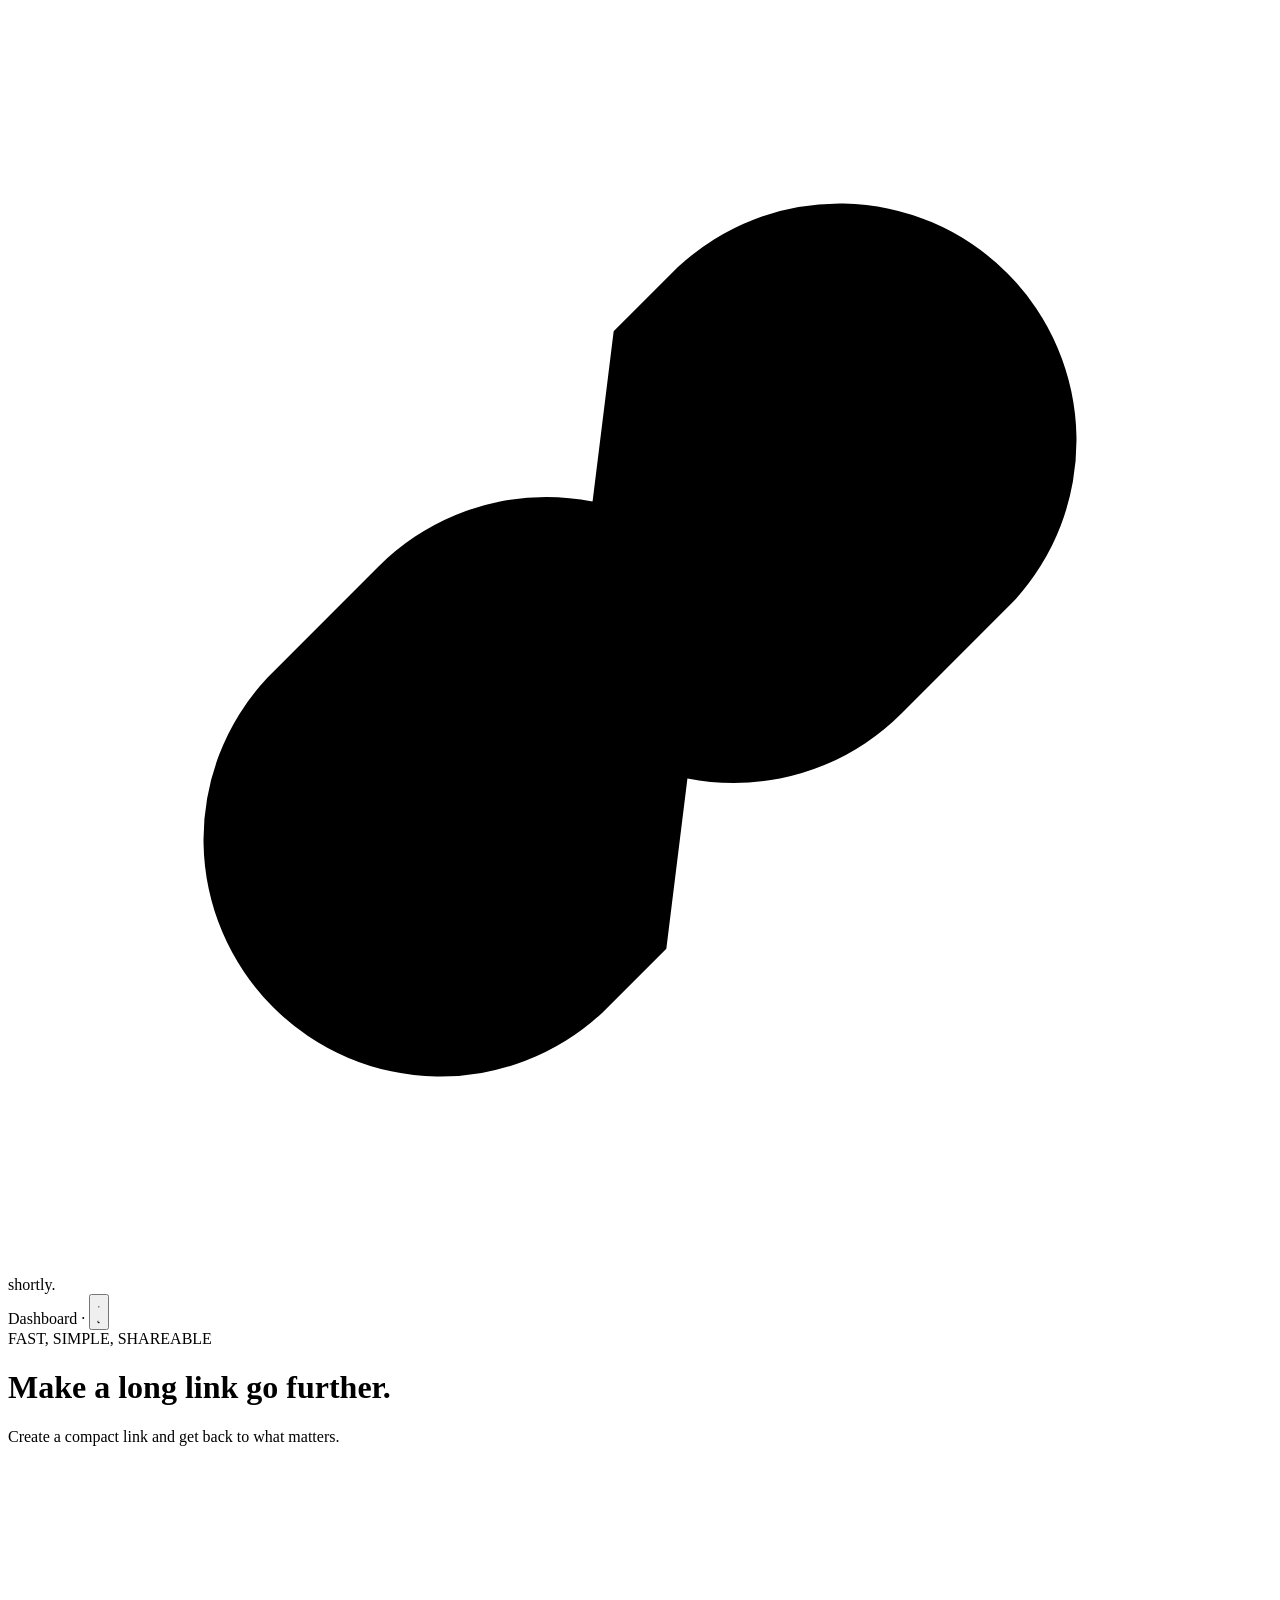
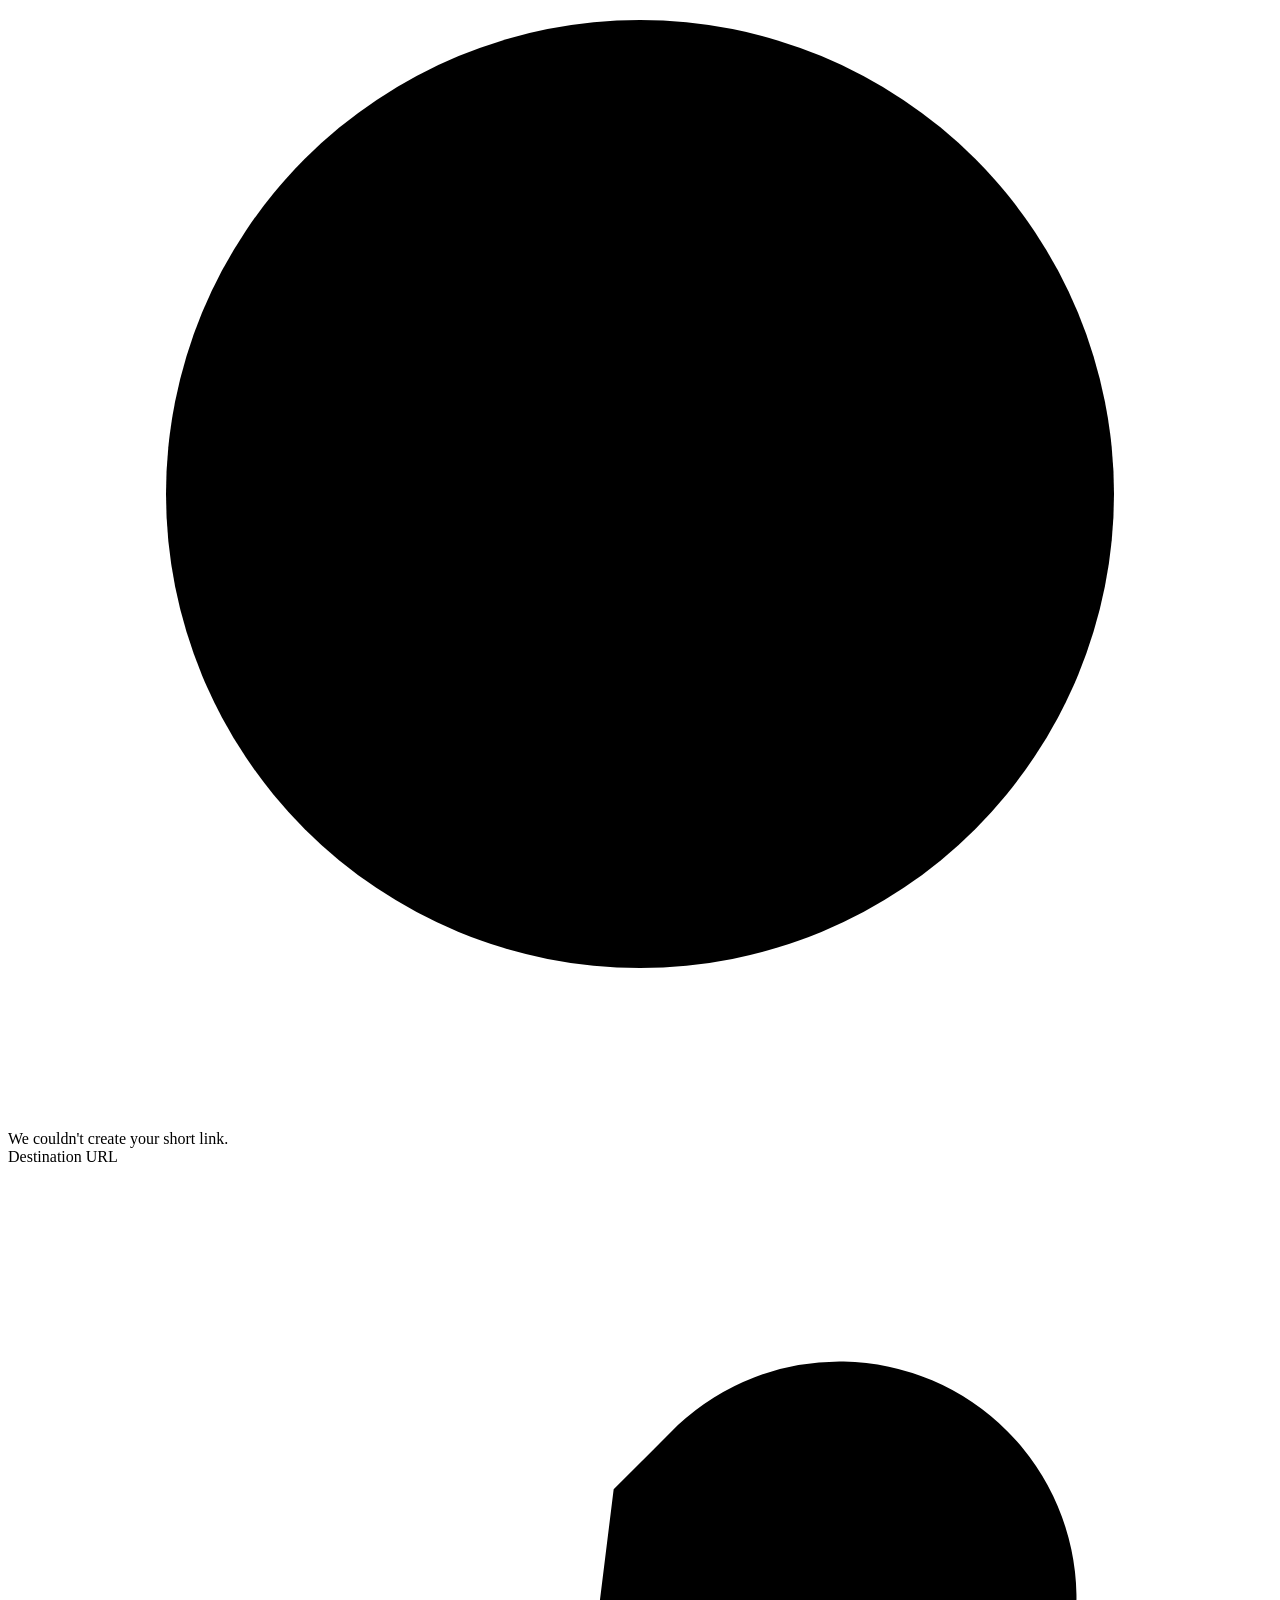
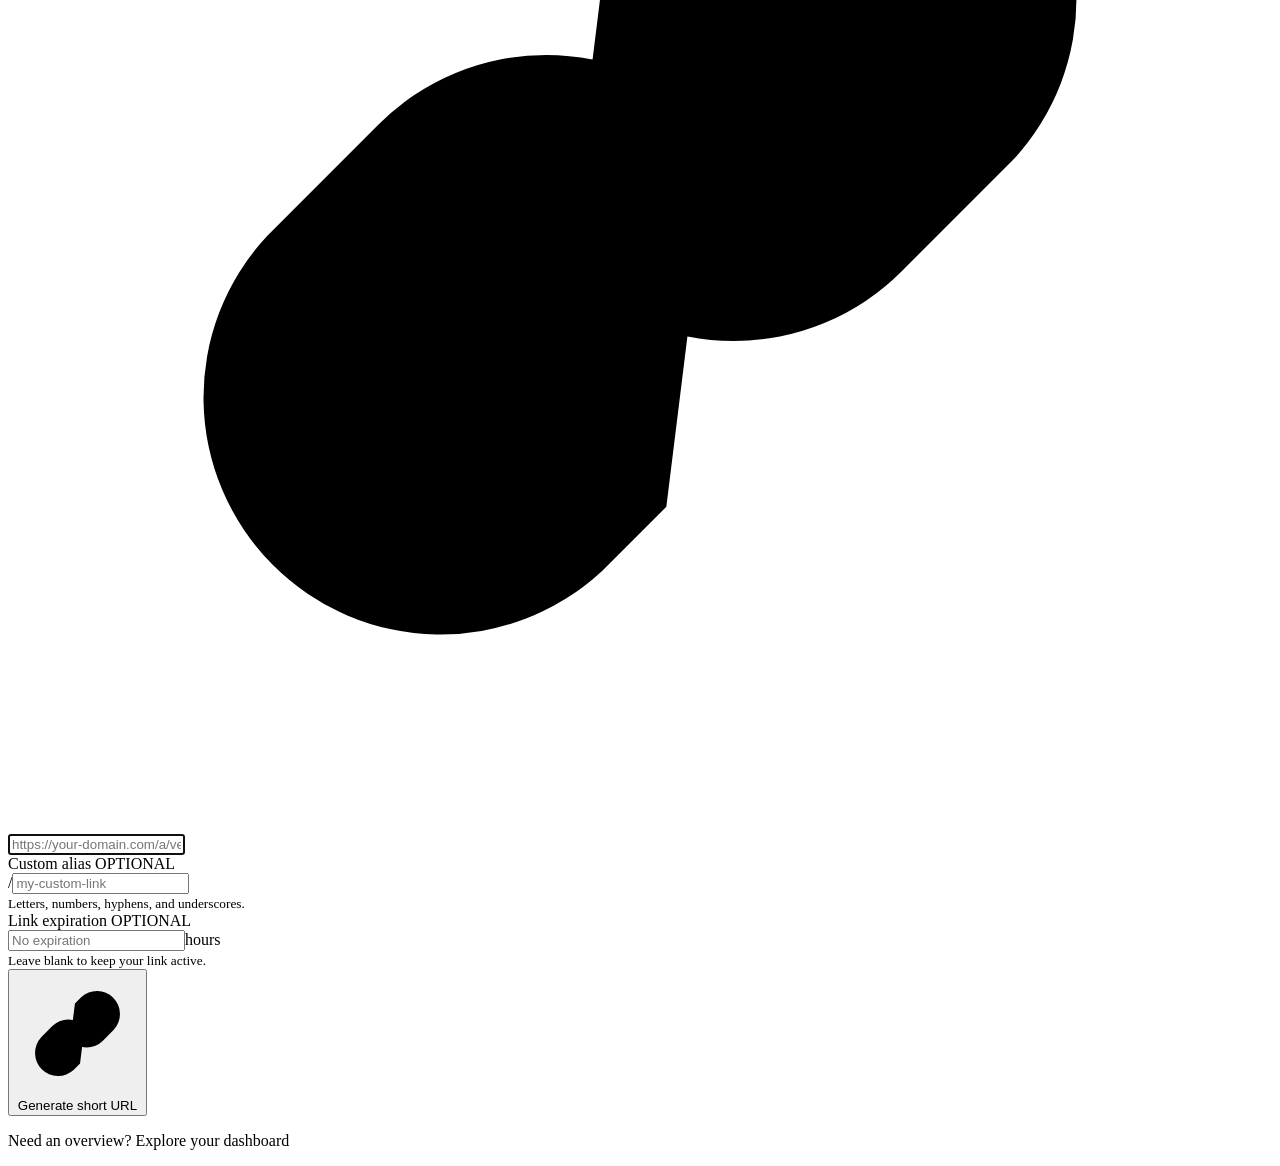
<file: url-shortener/src/main/resources/templates/index.html>
<!DOCTYPE html>
<html lang="en" xmlns:th="http://www.thymeleaf.org" data-theme="dark">
<head>
    <meta charset="UTF-8">
    <meta name="viewport" content="width=device-width, initial-scale=1.0">
    <meta name="theme-color" content="#0b0d16">
    <title>Create a short URL · Shortly</title>
    <link rel="stylesheet" th:href="@{/css/app.css}">
    <script>
        if (localStorage.getItem('shortly-theme') === 'light') {
            document.documentElement.dataset.theme = 'light';
        }
    </script>
    <script th:src="@{/js/app.js}" defer></script>
</head>
<body class="standalone-page">
<header class="standalone-topbar">
    <a class="brand" th:href="@{/}" aria-label="Shortly home">
        <span class="brand-mark" aria-hidden="true"><svg viewBox="0 0 24 24"><path d="M10.6 13.4a4.5 4.5 0 0 0 6.36 0l2.12-2.12a4.5 4.5 0 0 0-6.36-6.36L11.5 6.14M13.4 10.6a4.5 4.5 0 0 0-6.36 0l-2.12 2.12a4.5 4.5 0 0 0 6.36 6.36l1.22-1.22"/></svg></span>
        <span class="brand-name">shortly<span>.</span></span>
    </a>
    <nav class="standalone-nav" aria-label="Main navigation">
        <a th:href="@{/dashboard}">Dashboard</a>
        <span aria-hidden="true">·</span>
        <button class="icon-button theme-toggle" type="button" data-theme-toggle aria-label="Switch theme">
            <svg class="theme-icon theme-icon-light" viewBox="0 0 24 24" aria-hidden="true"><circle cx="12" cy="12" r="4"/><path d="M12 2v2m0 16v2M4.93 4.93l1.42 1.42m11.3 11.3 1.42 1.42M2 12h2m16 0h2M4.93 19.07l1.42-1.42m11.3-11.3 1.42-1.42"/></svg>
            <svg class="theme-icon theme-icon-dark" viewBox="0 0 24 24" aria-hidden="true"><path d="M20.2 15.1A8.5 8.5 0 0 1 8.9 3.8 8.6 8.6 0 1 0 20.2 15.1Z"/></svg>
        </button>
    </nav>
</header>

<main class="standalone-main">
    <div class="standalone-heading">
        <div class="eyebrow"><span class="eyebrow-line"></span> FAST, SIMPLE, SHAREABLE</div>
        <h1>Make a long link <span class="heading-accent">go further.</span></h1>
        <p>Create a compact link and get back to what matters.</p>
    </div>

    <section class="panel standalone-card" aria-label="Create a short URL">
        <div class="inline-alert" th:if="${error}" role="alert">
            <svg viewBox="0 0 24 24" aria-hidden="true"><circle cx="12" cy="12" r="9"/><path d="M12 8v5m0 3h.01"/></svg>
            <span th:text="${error}">We couldn't create your short link.</span>
        </div>
        <form th:action="@{/shorten}" method="post" th:object="${shortUrlRequest}" id="shortenForm" class="standalone-form">
            <div class="form-field">
                <label for="url">Destination URL</label>
                <div class="input-with-icon">
                    <svg viewBox="0 0 24 24" aria-hidden="true"><path d="M10.6 13.4a4.5 4.5 0 0 0 6.36 0l2.12-2.12a4.5 4.5 0 0 0-6.36-6.36L11.5 6.14M13.4 10.6a4.5 4.5 0 0 0-6.36 0l-2.12 2.12a4.5 4.5 0 0 0 6.36 6.36l1.22-1.22"/></svg>
                    <input type="url" id="url" th:field="*{url}" placeholder="https://your-domain.com/a/very/long/path" required autofocus>
                </div>
                <small class="field-error" th:if="${#fields.hasErrors('url')}" th:errors="*{url}"></small>
            </div>
            <div class="form-row">
                <div class="form-field">
                    <label for="customAlias">Custom alias <span class="optional-label">OPTIONAL</span></label>
                    <div class="input-with-prefix"><span class="input-prefix">/</span><input type="text" id="customAlias" th:field="*{customAlias}" placeholder="my-custom-link" autocomplete="off"></div>
                    <small>Letters, numbers, hyphens, and underscores.</small>
                    <small class="field-error" th:if="${#fields.hasErrors('customAlias')}" th:errors="*{customAlias}"></small>
                </div>
                <div class="form-field">
                    <label for="expiryHours">Link expiration <span class="optional-label">OPTIONAL</span></label>
                    <div class="input-with-suffix"><input type="number" id="expiryHours" th:field="*{expiryHours}" min="1" placeholder="No expiration"><span class="input-suffix">hours</span></div>
                    <small>Leave blank to keep your link active.</small>
                    <small class="field-error" th:if="${#fields.hasErrors('expiryHours')}" th:errors="*{expiryHours}"></small>
                </div>
            </div>
            <button class="button button-primary standalone-submit" type="submit" data-submit-button>
                <svg viewBox="0 0 24 24" aria-hidden="true"><path d="M10.6 13.4a4.5 4.5 0 0 0 6.36 0l2.12-2.12a4.5 4.5 0 0 0-6.36-6.36L11.5 6.14M13.4 10.6a4.5 4.5 0 0 0-6.36 0l-2.12 2.12a4.5 4.5 0 0 0 6.36 6.36l1.22-1.22"/></svg>
                <span>Generate short URL</span>
            </button>
        </form>
    </section>
    <p class="standalone-footer">Need an overview? <a th:href="@{/dashboard}">Explore your dashboard</a></p>
</main>
<div class="toast-region" id="toast-region" aria-live="polite" aria-atomic="true"></div>
</body>
</html>
</file>
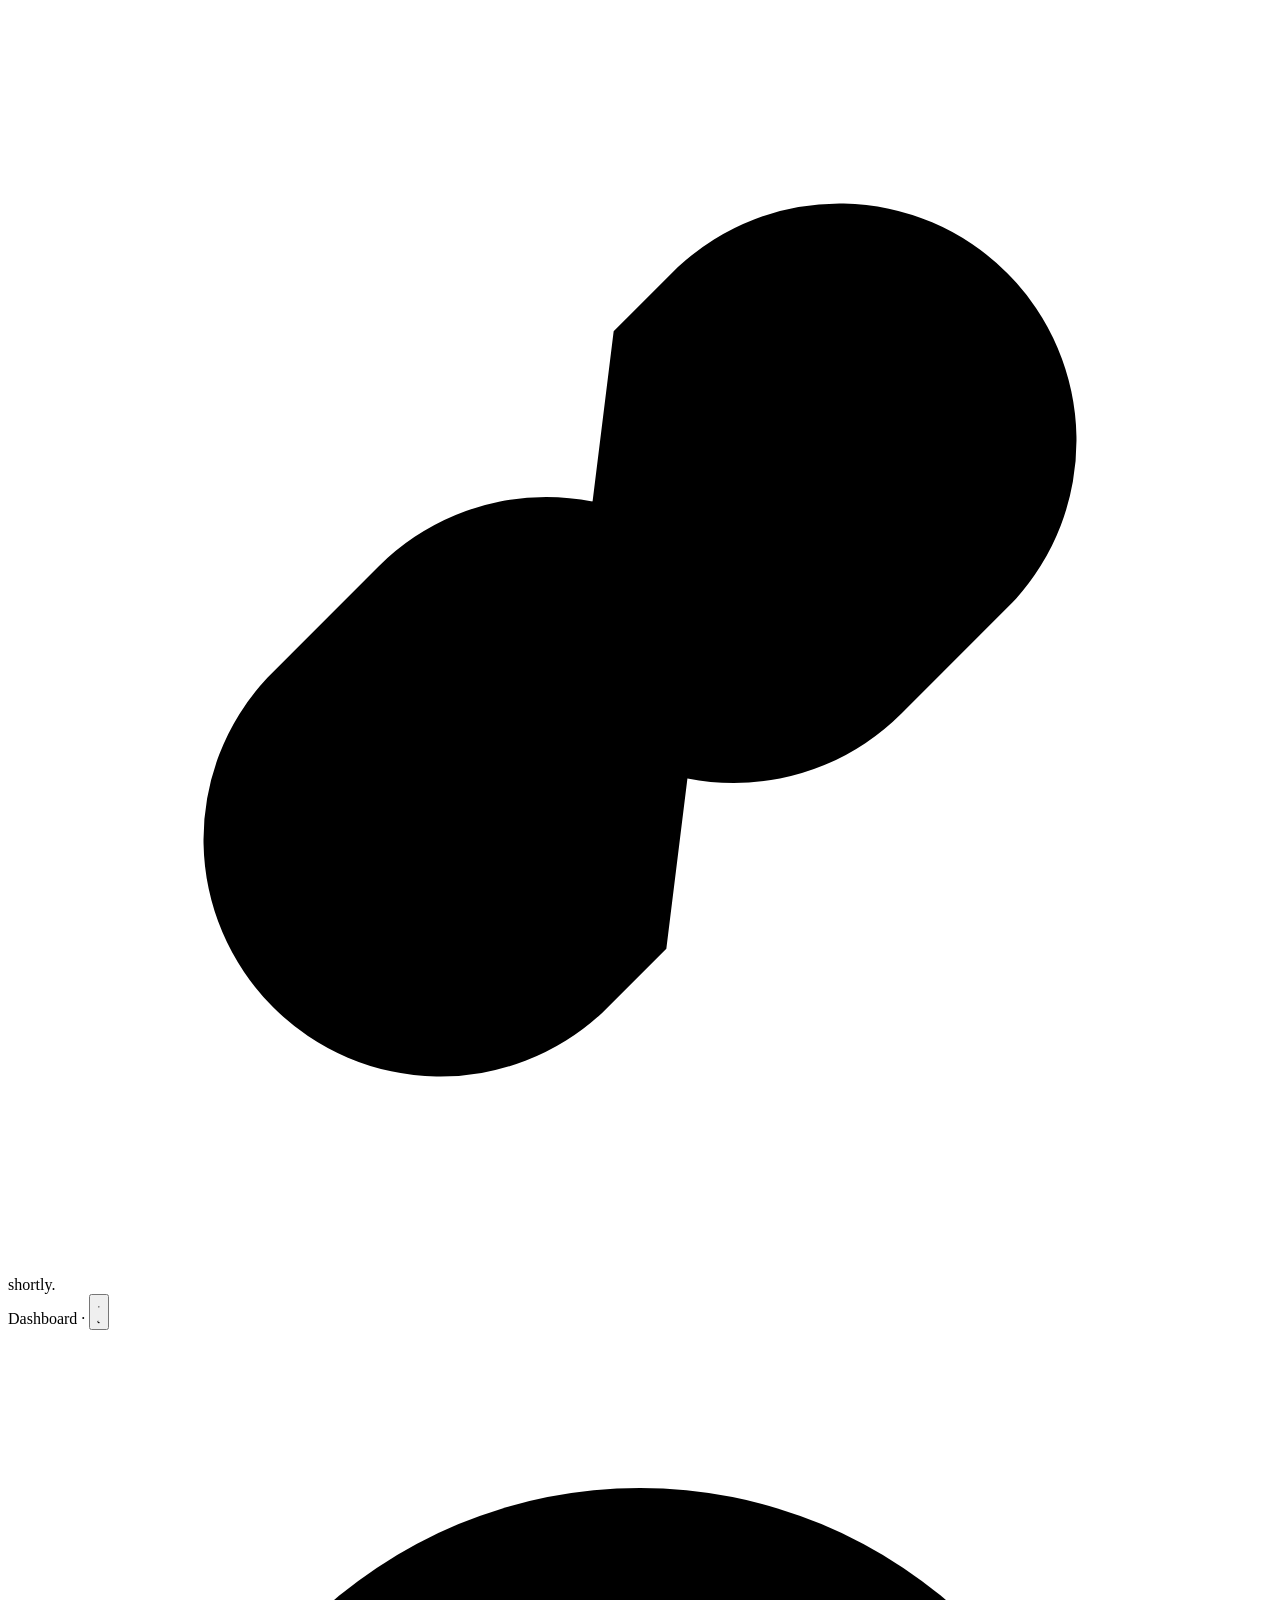
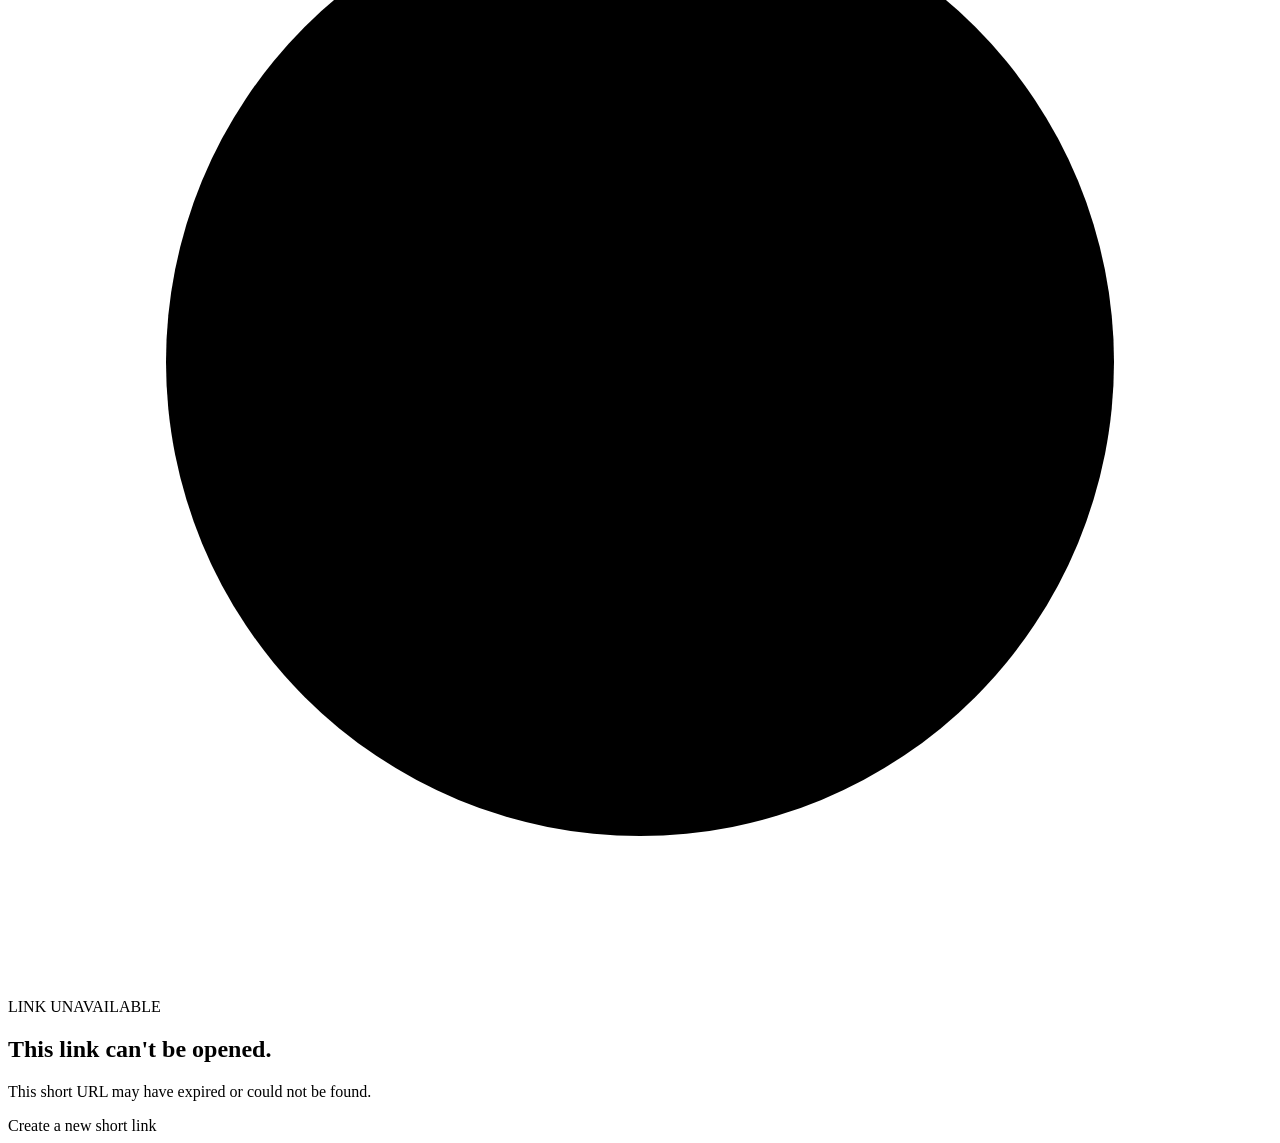
<file: url-shortener/src/main/resources/templates/expired.html>
<!DOCTYPE html>
<html lang="en" xmlns:th="http://www.thymeleaf.org" data-theme="dark">
<head>
    <meta charset="UTF-8">
    <meta name="viewport" content="width=device-width, initial-scale=1.0">
    <meta name="theme-color" content="#0b0d16">
    <title>Link unavailable · Shortly</title>
    <link rel="stylesheet" th:href="@{/css/app.css}">
    <script>
        if (localStorage.getItem('shortly-theme') === 'light') {
            document.documentElement.dataset.theme = 'light';
        }
    </script>
    <script th:src="@{/js/app.js}" defer></script>
</head>
<body class="standalone-page">
<header class="standalone-topbar">
    <a class="brand" th:href="@{/}" aria-label="Shortly home">
        <span class="brand-mark" aria-hidden="true"><svg viewBox="0 0 24 24"><path d="M10.6 13.4a4.5 4.5 0 0 0 6.36 0l2.12-2.12a4.5 4.5 0 0 0-6.36-6.36L11.5 6.14M13.4 10.6a4.5 4.5 0 0 0-6.36 0l-2.12 2.12a4.5 4.5 0 0 0 6.36 6.36l1.22-1.22"/></svg></span>
        <span class="brand-name">shortly<span>.</span></span>
    </a>
    <nav class="standalone-nav" aria-label="Main navigation">
        <a th:href="@{/dashboard}">Dashboard</a>
        <span aria-hidden="true">·</span>
        <button class="icon-button theme-toggle" type="button" data-theme-toggle aria-label="Switch theme">
            <svg class="theme-icon theme-icon-light" viewBox="0 0 24 24" aria-hidden="true"><circle cx="12" cy="12" r="4"/><path d="M12 2v2m0 16v2M4.93 4.93l1.42 1.42m11.3 11.3 1.42 1.42M2 12h2m16 0h2M4.93 19.07l1.42-1.42m11.3-11.3 1.42-1.42"/></svg>
            <svg class="theme-icon theme-icon-dark" viewBox="0 0 24 24" aria-hidden="true"><path d="M20.2 15.1A8.5 8.5 0 0 1 8.9 3.8 8.6 8.6 0 1 0 20.2 15.1Z"/></svg>
        </button>
    </nav>
</header>
<main class="standalone-main">
    <section class="panel expired-card">
        <span class="expired-icon"><svg viewBox="0 0 24 24" aria-hidden="true"><circle cx="12" cy="12" r="9"/><path d="M12 7v5l3 2"/></svg></span>
        <div class="eyebrow">LINK UNAVAILABLE</div>
        <h1>This link can't be opened.</h1>
        <p th:text="${message}">This short URL may have expired or could not be found.</p>
        <a class="button button-primary" th:href="@{/}">Create a new short link</a>
    </section>
</main>
<div class="toast-region" id="toast-region" aria-live="polite" aria-atomic="true"></div>
</body>
</html>
</file>
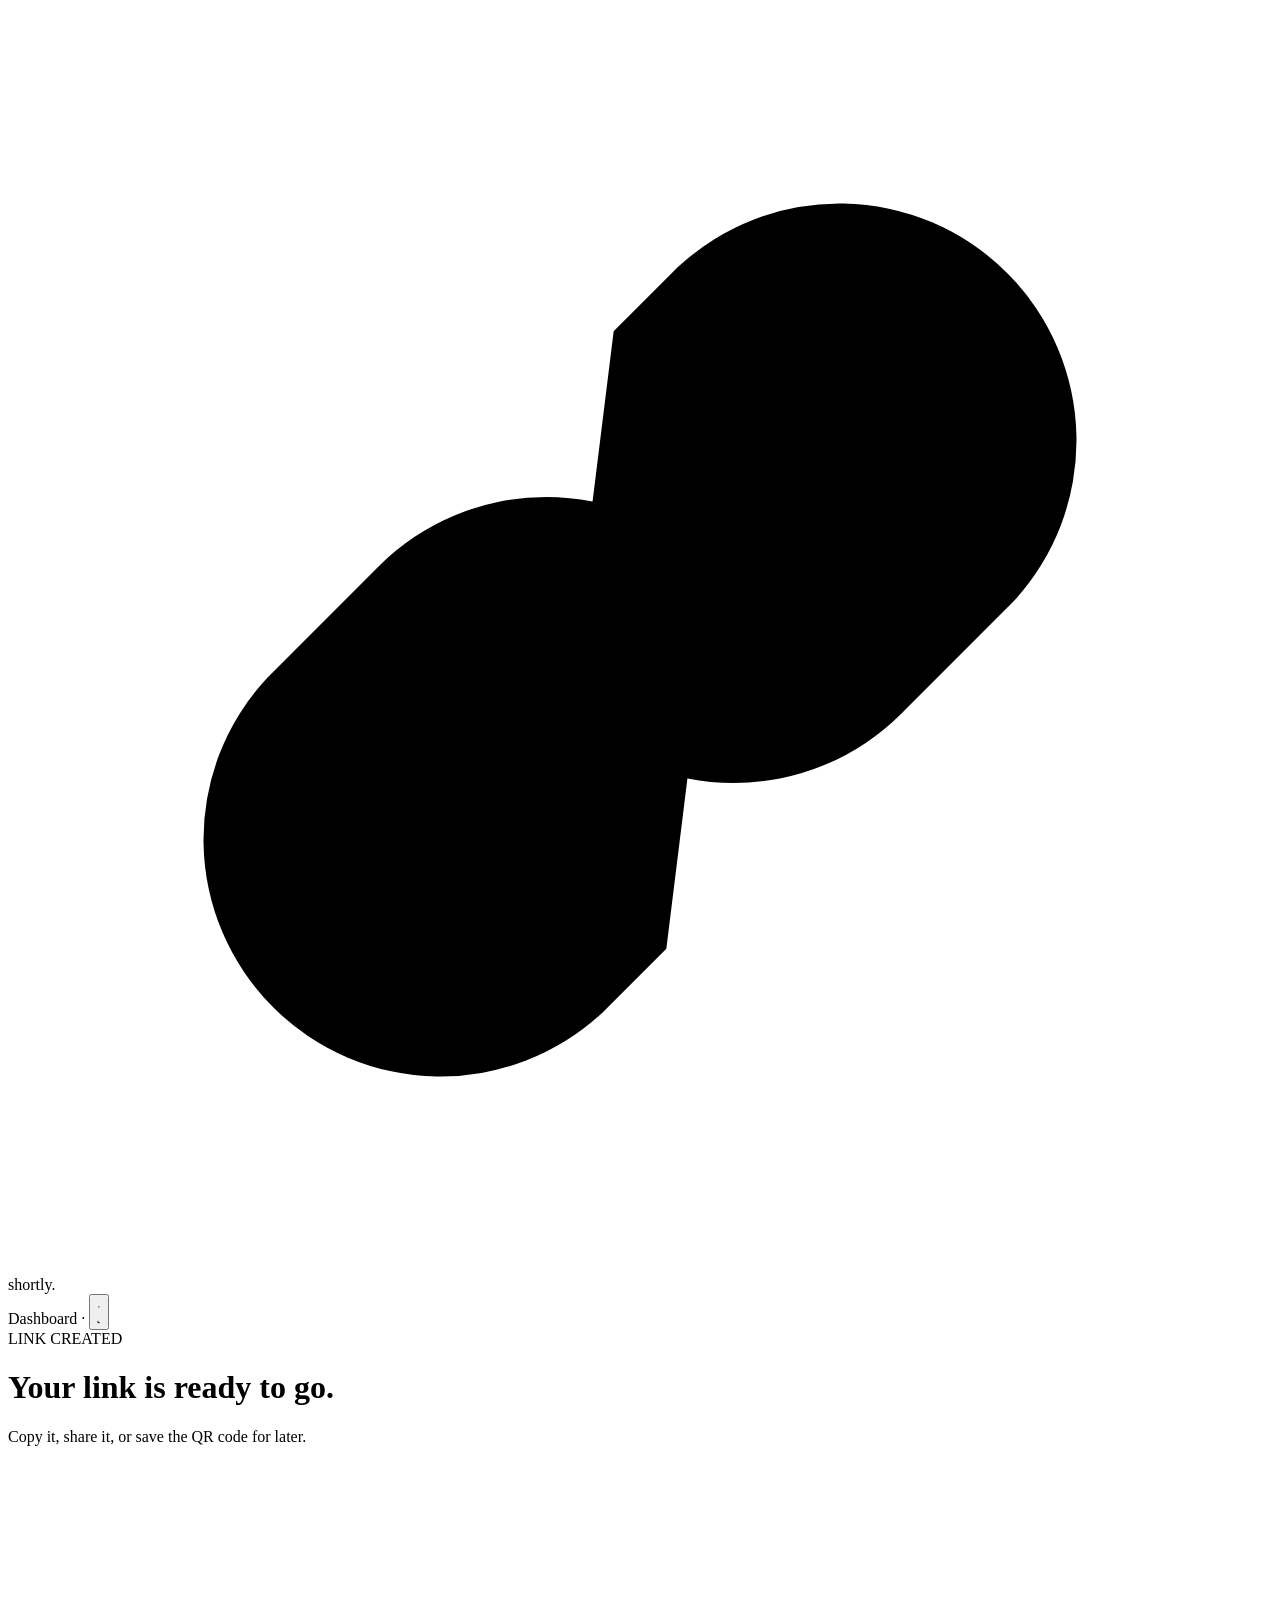
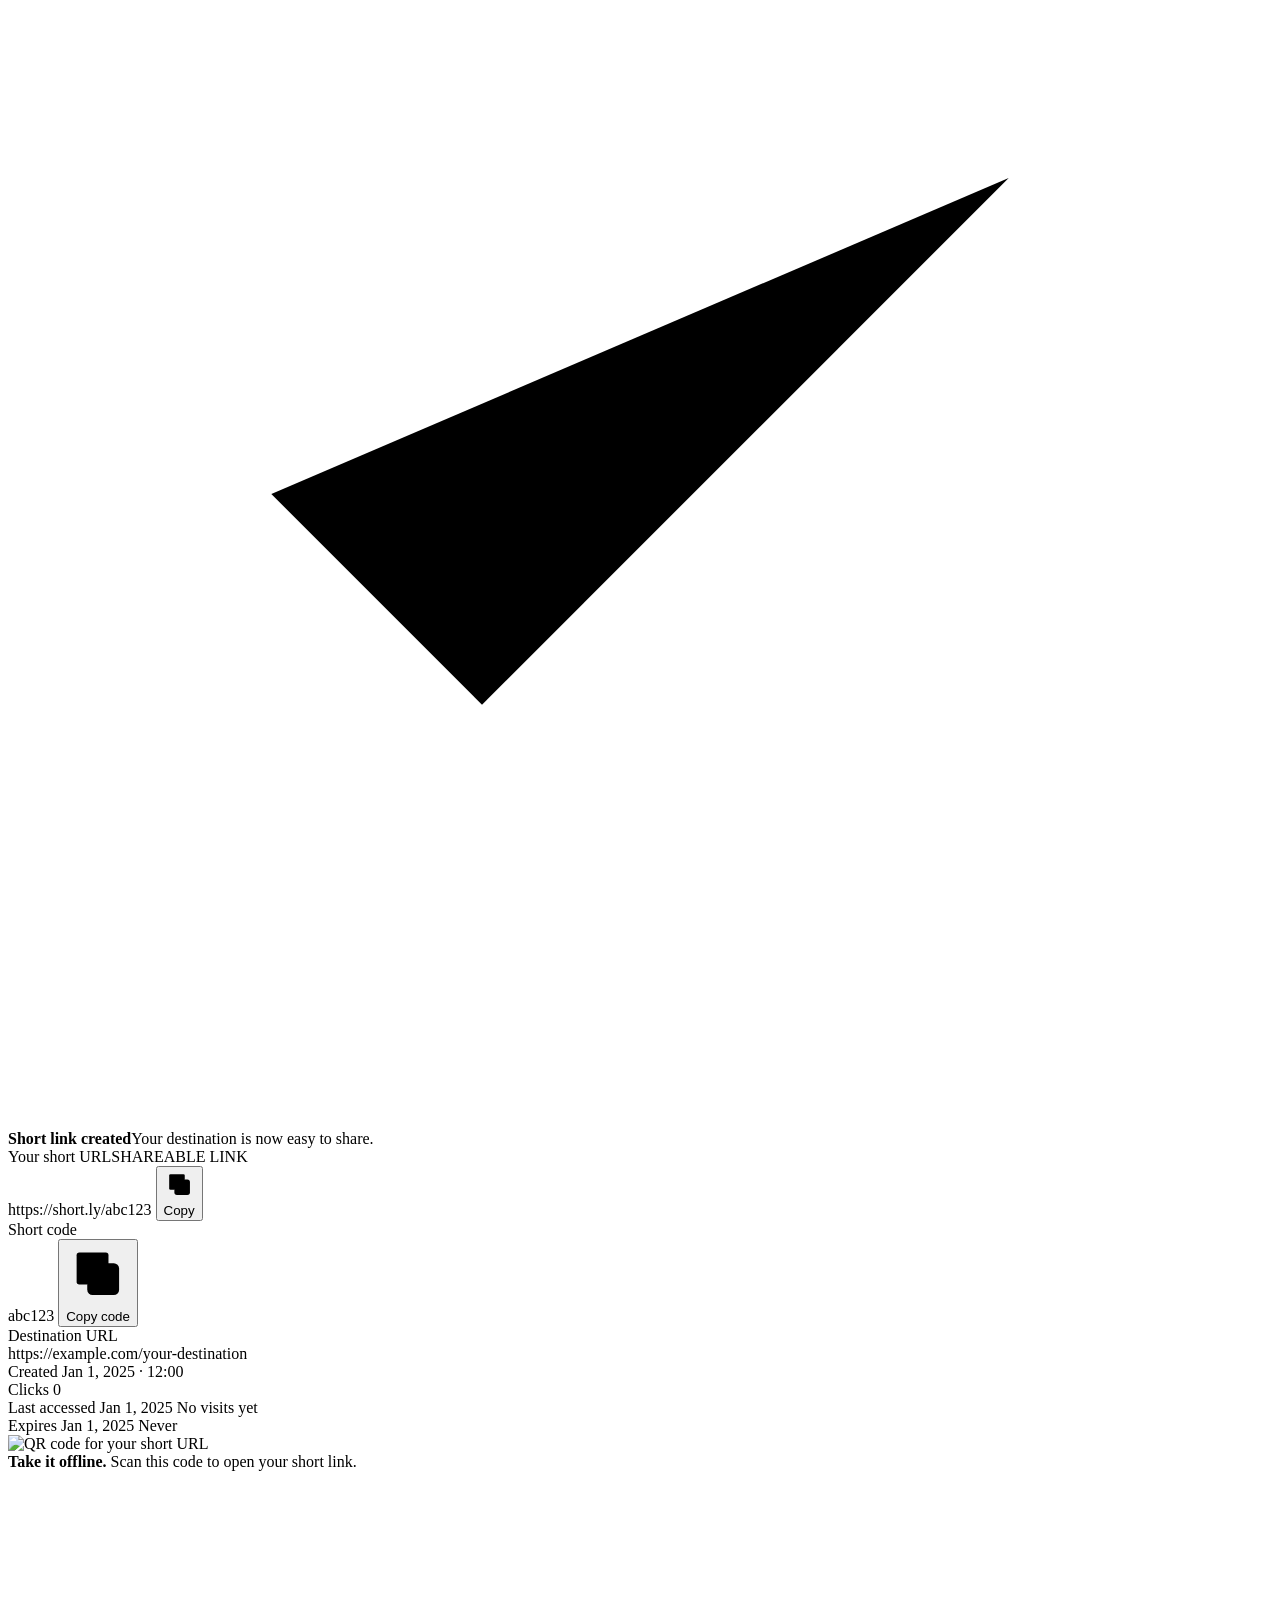
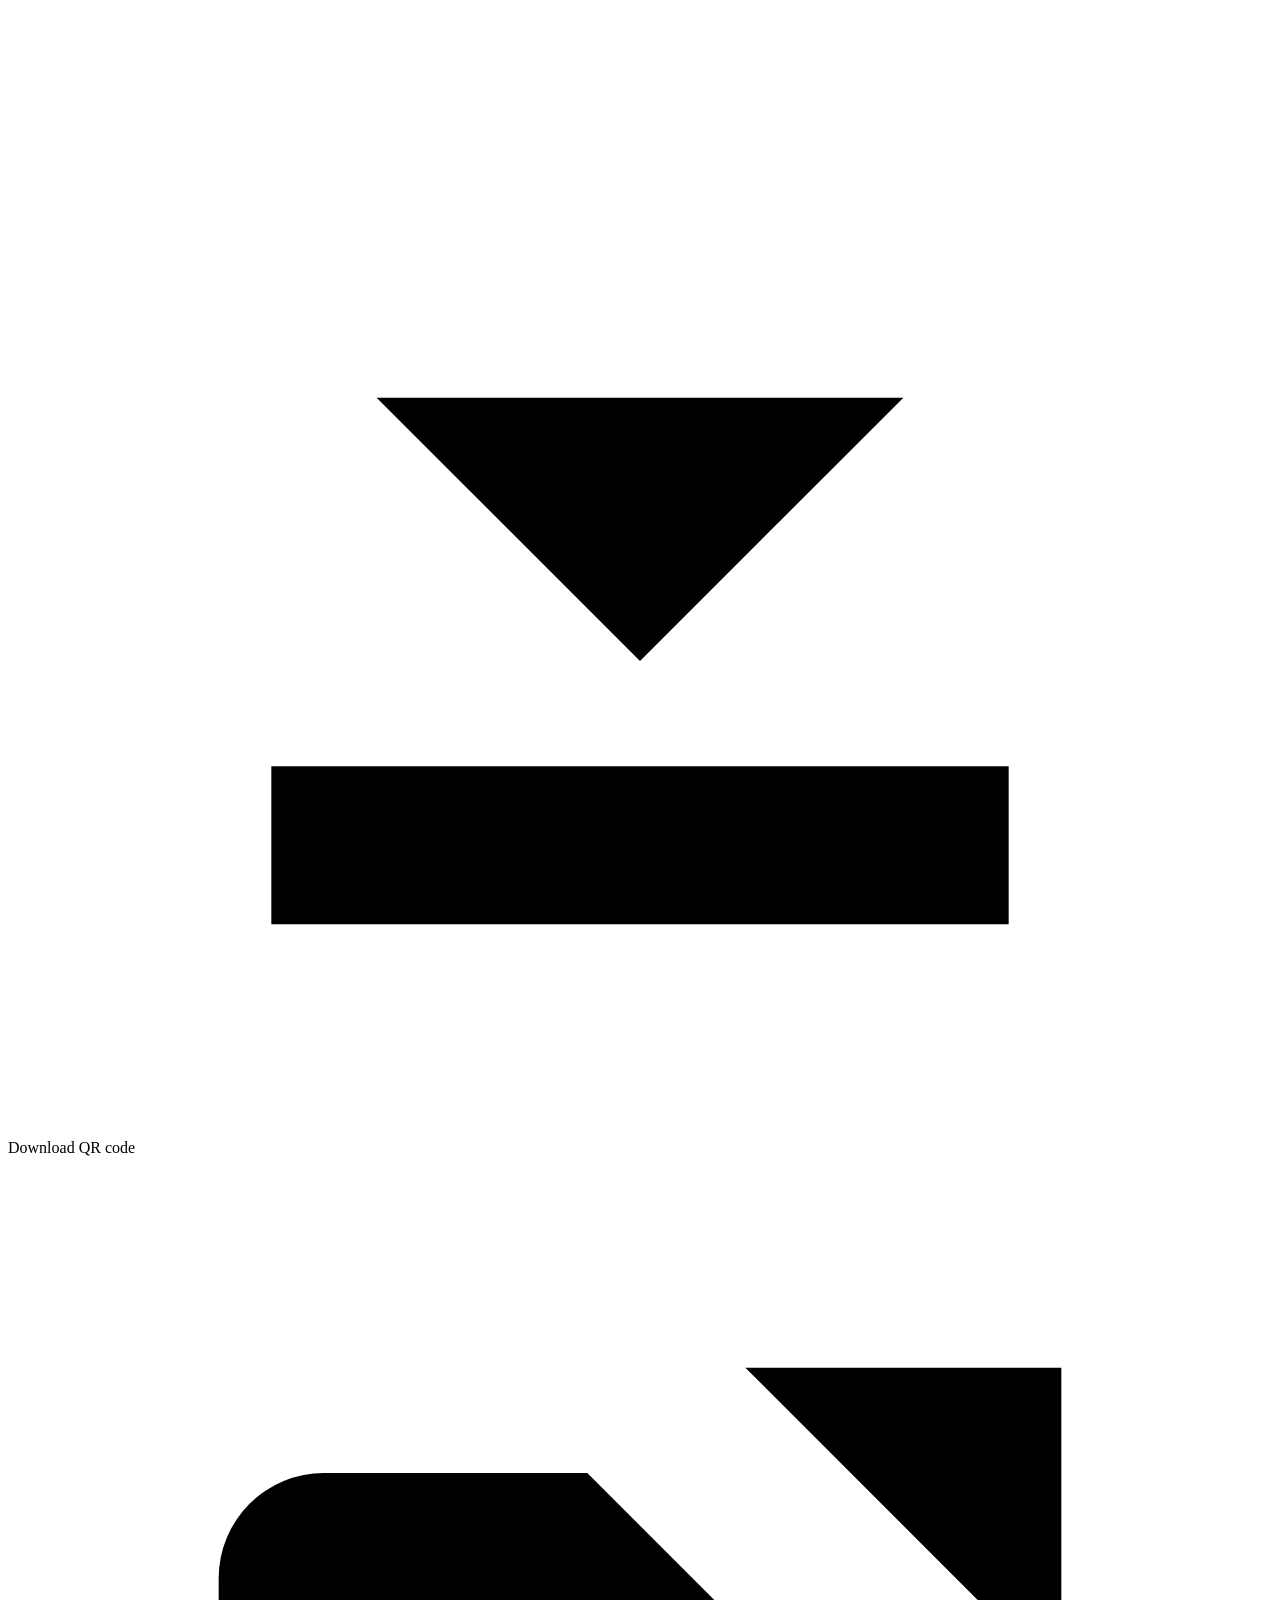
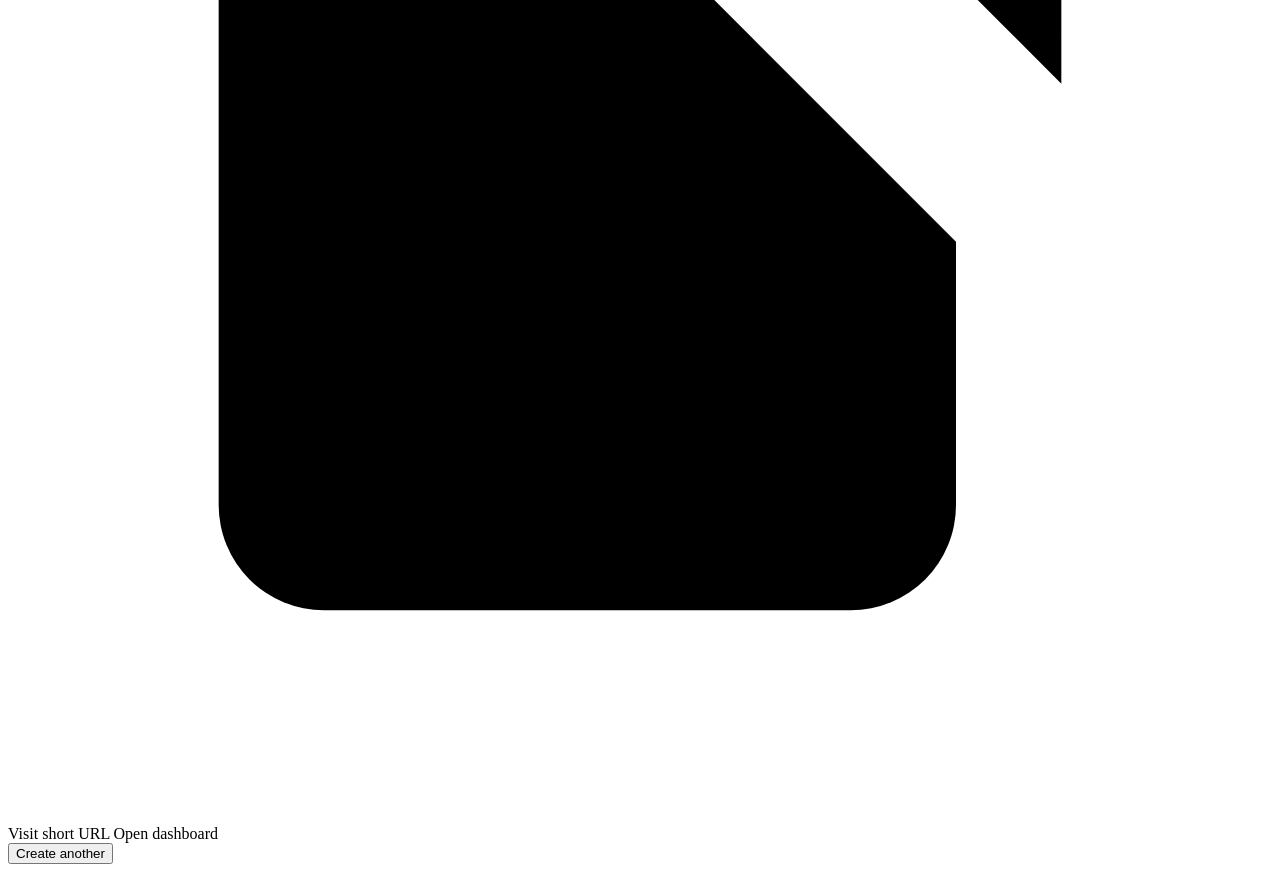
<file: url-shortener/src/main/resources/templates/result.html>
<!DOCTYPE html>
<html lang="en" xmlns:th="http://www.thymeleaf.org" data-theme="dark">
<head>
    <meta charset="UTF-8">
    <meta name="viewport" content="width=device-width, initial-scale=1.0">
    <meta name="theme-color" content="#0b0d16">
    <title>Short link ready · Shortly</title>
    <link rel="stylesheet" th:href="@{/css/app.css}">
    <script>
        if (localStorage.getItem('shortly-theme') === 'light') {
            document.documentElement.dataset.theme = 'light';
        }
    </script>
    <script th:src="@{/js/app.js}" defer></script>
</head>
<body class="standalone-page">
<header class="standalone-topbar">
    <a class="brand" th:href="@{/}" aria-label="Shortly home">
        <span class="brand-mark" aria-hidden="true"><svg viewBox="0 0 24 24"><path d="M10.6 13.4a4.5 4.5 0 0 0 6.36 0l2.12-2.12a4.5 4.5 0 0 0-6.36-6.36L11.5 6.14M13.4 10.6a4.5 4.5 0 0 0-6.36 0l-2.12 2.12a4.5 4.5 0 0 0 6.36 6.36l1.22-1.22"/></svg></span>
        <span class="brand-name">shortly<span>.</span></span>
    </a>
    <nav class="standalone-nav" aria-label="Main navigation">
        <a th:href="@{/dashboard}">Dashboard</a>
        <span aria-hidden="true">·</span>
        <button class="icon-button theme-toggle" type="button" data-theme-toggle aria-label="Switch theme">
            <svg class="theme-icon theme-icon-light" viewBox="0 0 24 24" aria-hidden="true"><circle cx="12" cy="12" r="4"/><path d="M12 2v2m0 16v2M4.93 4.93l1.42 1.42m11.3 11.3 1.42 1.42M2 12h2m16 0h2M4.93 19.07l1.42-1.42m11.3-11.3 1.42-1.42"/></svg>
            <svg class="theme-icon theme-icon-dark" viewBox="0 0 24 24" aria-hidden="true"><path d="M20.2 15.1A8.5 8.5 0 0 1 8.9 3.8 8.6 8.6 0 1 0 20.2 15.1Z"/></svg>
        </button>
    </nav>
</header>

<main class="standalone-main">
    <div class="standalone-heading">
        <div class="eyebrow"><span class="eyebrow-line"></span> LINK CREATED</div>
        <h1>Your link is <span class="heading-accent">ready to go.</span></h1>
        <p>Copy it, share it, or save the QR code for later.</p>
    </div>

    <section class="panel result-card" aria-label="Short URL details">
        <div class="result-success">
            <span class="success-mark"><svg viewBox="0 0 24 24" aria-hidden="true"><path d="m5 12 4 4L19 6"/></svg></span>
            <div><strong>Short link created</strong><span>Your destination is now easy to share.</span></div>
        </div>

        <div class="result-field">
            <div class="result-field-label"><span>Your short URL</span><span>SHAREABLE LINK</span></div>
            <div class="result-value">
                <a th:href="${response.shortUrl}" th:text="${response.shortUrl}" target="_blank" rel="noopener noreferrer">https://short.ly/abc123</a>
                <button class="copy-button" type="button" th:attr="data-copy-text=${response.shortUrl}">
                    <svg viewBox="0 0 24 24" aria-hidden="true"><rect x="8" y="8" width="12" height="12" rx="2"/><path d="M16 8V5a1 1 0 0 0-1-1H5a1 1 0 0 0-1 1v10a1 1 0 0 0 1 1h3"/></svg>Copy
                </button>
            </div>
        </div>

        <div class="result-field">
            <div class="result-field-label"><span>Short code</span></div>
            <div class="result-value">
                <span class="result-code" th:text="${response.shortCode}">abc123</span>
                <button class="copy-button" type="button" th:attr="data-copy-text=${response.shortCode}">
                    <svg viewBox="0 0 24 24" aria-hidden="true"><rect x="8" y="8" width="12" height="12" rx="2"/><path d="M16 8V5a1 1 0 0 0-1-1H5a1 1 0 0 0-1 1v10a1 1 0 0 0 1 1h3"/></svg>Copy code
                </button>
            </div>
        </div>

        <div class="result-field">
            <div class="result-field-label"><span>Destination URL</span></div>
            <div class="result-value"><span th:text="${response.originalUrl}">https://example.com/your-destination</span></div>
        </div>

        <div class="result-meta">
            <div class="result-meta-item">
                <span>Created</span>
                <span th:text="${#temporals.format(response.createdAt, 'MMM d, yyyy · HH:mm')}">Jan 1, 2025 · 12:00</span>
            </div>
            <div class="result-meta-item">
                <span>Clicks</span>
                <span th:text="${response.clickCount}">0</span>
            </div>
            <div class="result-meta-item">
                <span>Last accessed</span>
                <span th:if="${response.lastAccessed != null}" th:text="${#temporals.format(response.lastAccessed, 'MMM d, yyyy · HH:mm')}">Jan 1, 2025</span>
                <span th:if="${response.lastAccessed == null}">No visits yet</span>
            </div>
            <div class="result-meta-item">
                <span>Expires</span>
                <span th:if="${response.expiresAt != null}" th:text="${#temporals.format(response.expiresAt, 'MMM d, yyyy · HH:mm')}">Jan 1, 2025</span>
                <span th:if="${response.expiresAt == null}">Never</span>
            </div>
        </div>

        <div class="result-qr-row">
            <img th:src="'data:image/png;base64,' + ${response.qrCode}" alt="QR code for your short URL">
            <div class="result-qr-info">
                <strong>Take it offline.</strong>
                <span>Scan this code to open your short link.</span>
                <a class="button button-secondary button-small" th:href="'data:image/png;base64,' + ${response.qrCode}" download="shortly-qr.png">
                    <svg viewBox="0 0 24 24" aria-hidden="true"><path d="M12 3v12m-5-5 5 5 5-5"/><path d="M5 17v3h14v-3"/></svg>
                    Download QR code
                </a>
            </div>
        </div>

        <div class="result-actions">
            <a class="button button-primary" th:href="${response.shortUrl}" target="_blank" rel="noopener noreferrer">
                <svg viewBox="0 0 24 24" aria-hidden="true"><path d="M14 4h6v6m-11 5L20 4"/><path d="M18 13v5a2 2 0 0 1-2 2H6a2 2 0 0 1-2-2V8a2 2 0 0 1 2-2h5"/></svg>
                Visit short URL
            </a>
            <a class="button button-secondary" th:href="@{/dashboard}">Open dashboard</a>
            <form th:action="@{/}" method="get">
                <button class="button button-secondary" type="submit">Create another</button>
            </form>
        </div>
    </section>
</main>
<div class="toast-region" id="toast-region" aria-live="polite" aria-atomic="true"></div>
</body>
</html>
</file>
